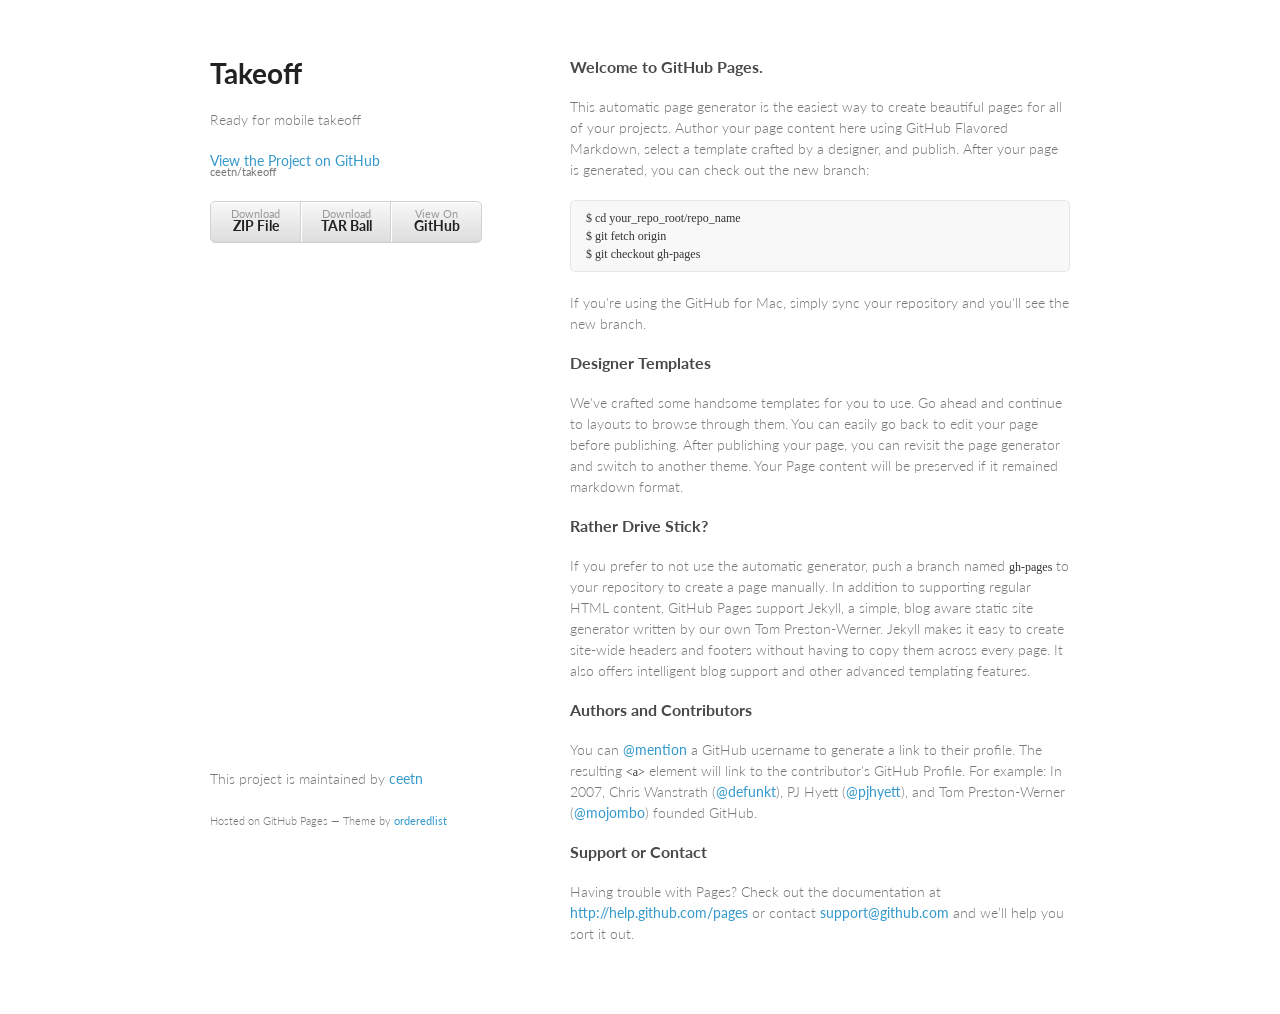
<file: index.html>
<!doctype html>
<html>
  <head>
    <meta charset="utf-8">
    <meta http-equiv="X-UA-Compatible" content="chrome=1">
    <title>Takeoff by ceetn</title>

    <link rel="stylesheet" href="stylesheets/styles.css">
    <link rel="stylesheet" href="stylesheets/pygment_trac.css">
    <meta name="viewport" content="width=device-width, initial-scale=1, user-scalable=no">
    <!--[if lt IE 9]>
    <script src="//html5shiv.googlecode.com/svn/trunk/html5.js"></script>
    <![endif]-->
  </head>
  <body>
    <div class="wrapper">
      <header>
        <h1>Takeoff</h1>
        <p>Ready for mobile takeoff</p>

        <p class="view"><a href="https://github.com/ceetn/takeoff">View the Project on GitHub <small>ceetn/takeoff</small></a></p>


        <ul>
          <li><a href="https://github.com/ceetn/takeoff/zipball/master">Download <strong>ZIP File</strong></a></li>
          <li><a href="https://github.com/ceetn/takeoff/tarball/master">Download <strong>TAR Ball</strong></a></li>
          <li><a href="https://github.com/ceetn/takeoff">View On <strong>GitHub</strong></a></li>
        </ul>
      </header>
      <section>
        <h3>Welcome to GitHub Pages.</h3>

<p>This automatic page generator is the easiest way to create beautiful pages for all of your projects. Author your page content here using GitHub Flavored Markdown, select a template crafted by a designer, and publish. After your page is generated, you can check out the new branch:</p>

<pre><code>$ cd your_repo_root/repo_name
$ git fetch origin
$ git checkout gh-pages
</code></pre>

<p>If you're using the GitHub for Mac, simply sync your repository and you'll see the new branch.</p>

<h3>Designer Templates</h3>

<p>We've crafted some handsome templates for you to use. Go ahead and continue to layouts to browse through them. You can easily go back to edit your page before publishing. After publishing your page, you can revisit the page generator and switch to another theme. Your Page content will be preserved if it remained markdown format.</p>

<h3>Rather Drive Stick?</h3>

<p>If you prefer to not use the automatic generator, push a branch named <code>gh-pages</code> to your repository to create a page manually. In addition to supporting regular HTML content, GitHub Pages support Jekyll, a simple, blog aware static site generator written by our own Tom Preston-Werner. Jekyll makes it easy to create site-wide headers and footers without having to copy them across every page. It also offers intelligent blog support and other advanced templating features.</p>

<h3>Authors and Contributors</h3>

<p>You can <a href="https://github.com/blog/821" class="user-mention">@mention</a> a GitHub username to generate a link to their profile. The resulting <code>&lt;a&gt;</code> element will link to the contributor's GitHub Profile. For example: In 2007, Chris Wanstrath (<a href="https://github.com/defunkt" class="user-mention">@defunkt</a>), PJ Hyett (<a href="https://github.com/pjhyett" class="user-mention">@pjhyett</a>), and Tom Preston-Werner (<a href="https://github.com/mojombo" class="user-mention">@mojombo</a>) founded GitHub.</p>

<h3>Support or Contact</h3>

<p>Having trouble with Pages? Check out the documentation at <a href="http://help.github.com/pages">http://help.github.com/pages</a> or contact <a href="mailto:support@github.com">support@github.com</a> and we’ll help you sort it out.</p>
      </section>
      <footer>
        <p>This project is maintained by <a href="https://github.com/ceetn">ceetn</a></p>
        <p><small>Hosted on GitHub Pages &mdash; Theme by <a href="https://github.com/orderedlist">orderedlist</a></small></p>
      </footer>
    </div>
    <script src="javascripts/scale.fix.js"></script>
    
  </body>
</html>
</file>
<file: stylesheets/styles.css>
@import url(https://fonts.googleapis.com/css?family=Lato:300italic,700italic,300,700);

body {
  padding:50px;
  font:14px/1.5 Lato, "Helvetica Neue", Helvetica, Arial, sans-serif;
  color:#777;
  font-weight:300;
}

h1, h2, h3, h4, h5, h6 {
  color:#222;
  margin:0 0 20px;
}

p, ul, ol, table, pre, dl {
  margin:0 0 20px;
}

h1, h2, h3 {
  line-height:1.1;
}

h1 {
  font-size:28px;
}

h2 {
  color:#393939;
}

h3, h4, h5, h6 {
  color:#494949;
}

a {
  color:#39c;
  font-weight:400;
  text-decoration:none;
}

a small {
  font-size:11px;
  color:#777;
  margin-top:-0.6em;
  display:block;
}

.wrapper {
  width:860px;
  margin:0 auto;
}

blockquote {
  border-left:1px solid #e5e5e5;
  margin:0;
  padding:0 0 0 20px;
  font-style:italic;
}

code, pre {
  font-family:Monaco, Bitstream Vera Sans Mono, Lucida Console, Terminal;
  color:#333;
  font-size:12px;
}

pre {
  padding:8px 15px;
  background: #f8f8f8;  
  border-radius:5px;
  border:1px solid #e5e5e5;
  overflow-x: auto;
}

table {
  width:100%;
  border-collapse:collapse;
}

th, td {
  text-align:left;
  padding:5px 10px;
  border-bottom:1px solid #e5e5e5;
}

dt {
  color:#444;
  font-weight:700;
}

th {
  color:#444;
}

img {
  max-width:100%;
}

header {
  width:270px;
  float:left;
  position:fixed;
}

header ul {
  list-style:none;
  height:40px;
  
  padding:0;
  
  background: #eee;
  background: -moz-linear-gradient(top, #f8f8f8 0%, #dddddd 100%);
  background: -webkit-gradient(linear, left top, left bottom, color-stop(0%,#f8f8f8), color-stop(100%,#dddddd));
  background: -webkit-linear-gradient(top, #f8f8f8 0%,#dddddd 100%);
  background: -o-linear-gradient(top, #f8f8f8 0%,#dddddd 100%);
  background: -ms-linear-gradient(top, #f8f8f8 0%,#dddddd 100%);
  background: linear-gradient(top, #f8f8f8 0%,#dddddd 100%);
  
  border-radius:5px;
  border:1px solid #d2d2d2;
  box-shadow:inset #fff 0 1px 0, inset rgba(0,0,0,0.03) 0 -1px 0;
  width:270px;
}

header li {
  width:89px;
  float:left;
  border-right:1px solid #d2d2d2;
  height:40px;
}

header ul a {
  line-height:1;
  font-size:11px;
  color:#999;
  display:block;
  text-align:center;
  padding-top:6px;
  height:40px;
}

strong {
  color:#222;
  font-weight:700;
}

header ul li + li {
  width:88px;
  border-left:1px solid #fff;
}

header ul li + li + li {
  border-right:none;
  width:89px;
}

header ul a strong {
  font-size:14px;
  display:block;
  color:#222;
}

section {
  width:500px;
  float:right;
  padding-bottom:50px;
}

small {
  font-size:11px;
}

hr {
  border:0;
  background:#e5e5e5;
  height:1px;
  margin:0 0 20px;
}

footer {
  width:270px;
  float:left;
  position:fixed;
  bottom:50px;
}

@media print, screen and (max-width: 960px) {
  
  div.wrapper {
    width:auto;
    margin:0;
  }
  
  header, section, footer {
    float:none;
    position:static;
    width:auto;
  }
  
  header {
    padding-right:320px;
  }
  
  section {
    border:1px solid #e5e5e5;
    border-width:1px 0;
    padding:20px 0;
    margin:0 0 20px;
  }
  
  header a small {
    display:inline;
  }
  
  header ul {
    position:absolute;
    right:50px;
    top:52px;
  }
}

@media print, screen and (max-width: 720px) {
  body {
    word-wrap:break-word;
  }
  
  header {
    padding:0;
  }
  
  header ul, header p.view {
    position:static;
  }
  
  pre, code {
    word-wrap:normal;
  }
}

@media print, screen and (max-width: 480px) {
  body {
    padding:15px;
  }
  
  header ul {
    display:none;
  }
}

@media print {
  body {
    padding:0.4in;
    font-size:12pt;
    color:#444;
  }
}
</file>
<file: stylesheets/pygment_trac.css>
.highlight  { background: #ffffff; }
.highlight .c { color: #999988; font-style: italic } /* Comment */
.highlight .err { color: #a61717; background-color: #e3d2d2 } /* Error */
.highlight .k { font-weight: bold } /* Keyword */
.highlight .o { font-weight: bold } /* Operator */
.highlight .cm { color: #999988; font-style: italic } /* Comment.Multiline */
.highlight .cp { color: #999999; font-weight: bold } /* Comment.Preproc */
.highlight .c1 { color: #999988; font-style: italic } /* Comment.Single */
.highlight .cs { color: #999999; font-weight: bold; font-style: italic } /* Comment.Special */
.highlight .gd { color: #000000; background-color: #ffdddd } /* Generic.Deleted */
.highlight .gd .x { color: #000000; background-color: #ffaaaa } /* Generic.Deleted.Specific */
.highlight .ge { font-style: italic } /* Generic.Emph */
.highlight .gr { color: #aa0000 } /* Generic.Error */
.highlight .gh { color: #999999 } /* Generic.Heading */
.highlight .gi { color: #000000; background-color: #ddffdd } /* Generic.Inserted */
.highlight .gi .x { color: #000000; background-color: #aaffaa } /* Generic.Inserted.Specific */
.highlight .go { color: #888888 } /* Generic.Output */
.highlight .gp { color: #555555 } /* Generic.Prompt */
.highlight .gs { font-weight: bold } /* Generic.Strong */
.highlight .gu { color: #800080; font-weight: bold; } /* Generic.Subheading */
.highlight .gt { color: #aa0000 } /* Generic.Traceback */
.highlight .kc { font-weight: bold } /* Keyword.Constant */
.highlight .kd { font-weight: bold } /* Keyword.Declaration */
.highlight .kn { font-weight: bold } /* Keyword.Namespace */
.highlight .kp { font-weight: bold } /* Keyword.Pseudo */
.highlight .kr { font-weight: bold } /* Keyword.Reserved */
.highlight .kt { color: #445588; font-weight: bold } /* Keyword.Type */
.highlight .m { color: #009999 } /* Literal.Number */
.highlight .s { color: #d14 } /* Literal.String */
.highlight .na { color: #008080 } /* Name.Attribute */
.highlight .nb { color: #0086B3 } /* Name.Builtin */
.highlight .nc { color: #445588; font-weight: bold } /* Name.Class */
.highlight .no { color: #008080 } /* Name.Constant */
.highlight .ni { color: #800080 } /* Name.Entity */
.highlight .ne { color: #990000; font-weight: bold } /* Name.Exception */
.highlight .nf { color: #990000; font-weight: bold } /* Name.Function */
.highlight .nn { color: #555555 } /* Name.Namespace */
.highlight .nt { color: #000080 } /* Name.Tag */
.highlight .nv { color: #008080 } /* Name.Variable */
.highlight .ow { font-weight: bold } /* Operator.Word */
.highlight .w { color: #bbbbbb } /* Text.Whitespace */
.highlight .mf { color: #009999 } /* Literal.Number.Float */
.highlight .mh { color: #009999 } /* Literal.Number.Hex */
.highlight .mi { color: #009999 } /* Literal.Number.Integer */
.highlight .mo { color: #009999 } /* Literal.Number.Oct */
.highlight .sb { color: #d14 } /* Literal.String.Backtick */
.highlight .sc { color: #d14 } /* Literal.String.Char */
.highlight .sd { color: #d14 } /* Literal.String.Doc */
.highlight .s2 { color: #d14 } /* Literal.String.Double */
.highlight .se { color: #d14 } /* Literal.String.Escape */
.highlight .sh { color: #d14 } /* Literal.String.Heredoc */
.highlight .si { color: #d14 } /* Literal.String.Interpol */
.highlight .sx { color: #d14 } /* Literal.String.Other */
.highlight .sr { color: #009926 } /* Literal.String.Regex */
.highlight .s1 { color: #d14 } /* Literal.String.Single */
.highlight .ss { color: #990073 } /* Literal.String.Symbol */
.highlight .bp { color: #999999 } /* Name.Builtin.Pseudo */
.highlight .vc { color: #008080 } /* Name.Variable.Class */
.highlight .vg { color: #008080 } /* Name.Variable.Global */
.highlight .vi { color: #008080 } /* Name.Variable.Instance */
.highlight .il { color: #009999 } /* Literal.Number.Integer.Long */

.type-csharp .highlight .k { color: #0000FF }
.type-csharp .highlight .kt { color: #0000FF }
.type-csharp .highlight .nf { color: #000000; font-weight: normal }
.type-csharp .highlight .nc { color: #2B91AF }
.type-csharp .highlight .nn { color: #000000 }
.type-csharp .highlight .s { color: #A31515 }
.type-csharp .highlight .sc { color: #A31515 }
</file>
